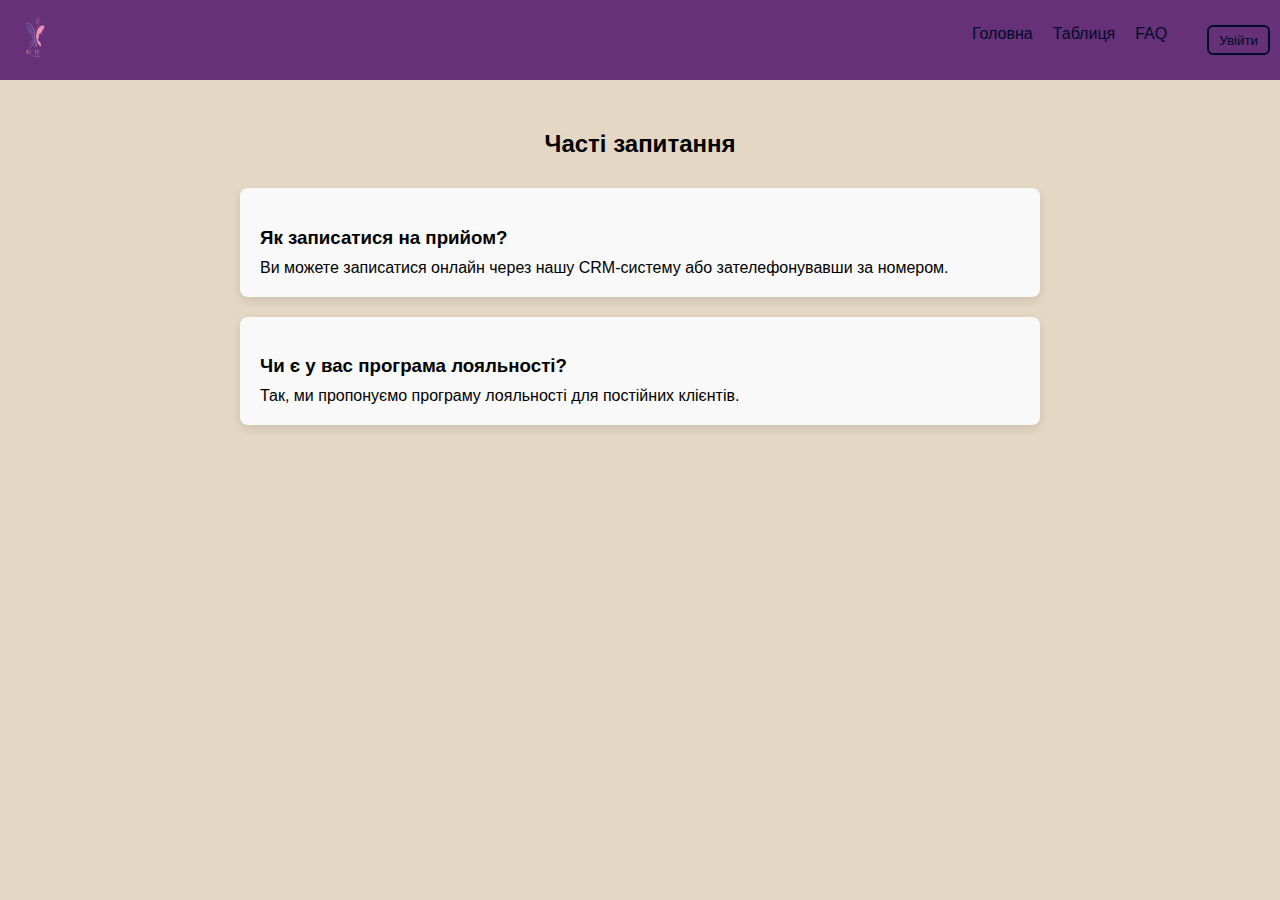
<file: faq.html>
<!DOCTYPE html>
<html lang="en">
<head>
    <meta charset="UTF-8">
    <meta name="viewport" content="width=device-width, initial-scale=1.0">
    <title>FAQ</title>
    <link rel="stylesheet" href="styles.css">
    <link rel="stylesheet" href="global.css">
</head>
<body>
<header>
    <div class="logo">
        <img src="assets/logo.png" alt="Logo">
    </div>
    <div class="navigation">
        <nav>
            <ul>
                <li><a href="index.html">Головна</a></li>
                <li><a href="table.html">Таблиця</a></li>
                <li><a href="faq.html">FAQ</a></li>
            </ul>
        </nav>
        <button class="header-login-button" onclick="location.href='login.html'">
            Увійти
        </button>
    </div>
</header>

<div class="faq-container">
    <h2>Часті запитання</h2>
    <div class="faq-item">
        <h3>Як записатися на прийом?</h3>
        <p>Ви можете записатися онлайн через нашу CRM-систему або зателефонувавши за номером.</p>
    </div>
    <div class="faq-item">
        <h3>Чи є у вас програма лояльності?</h3>
        <p>Так, ми пропонуємо програму лояльності для постійних клієнтів.</p>
    </div>
</div>
</body>
</html>
</file>
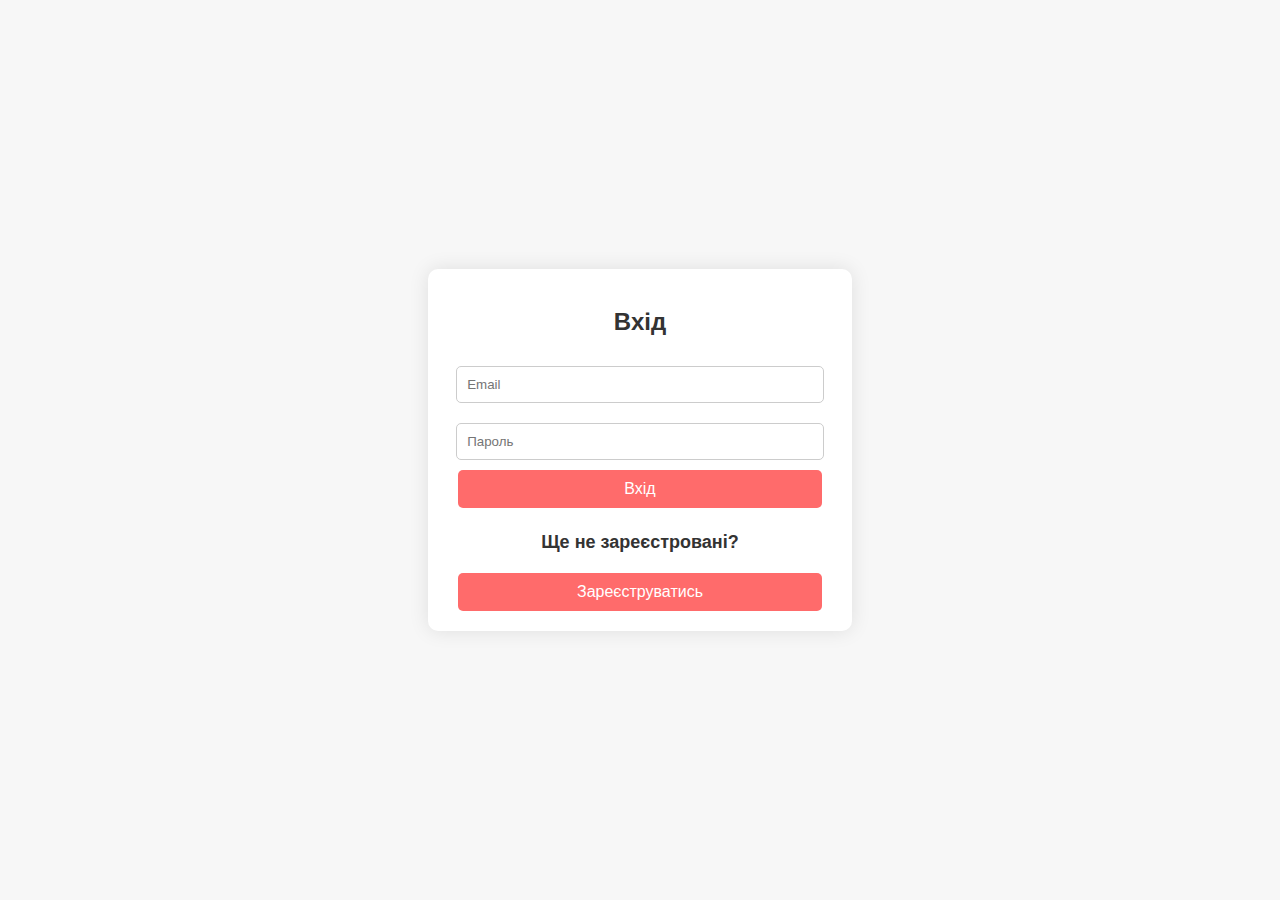
<file: login.html>
<!DOCTYPE html>
<html lang="uk">
<head>
  <meta charset="UTF-8">
  <meta name="viewport" content="width=device-width, initial-scale=1.0">
  <title>Вхід до салону краси</title>
  <link rel="stylesheet" href="login.css">
</head>
<body>
<div class="auth-container">
  <h2>Вхід</h2>
  <form action="/login" method="post">
    <input type="email" placeholder="Email" required>
    <input type="password" placeholder="Пароль" required>
    <button type="submit">Вхід</button>
  </form>
  <h4>Ще не зареєстровані?</h4>
  <button onclick="location.href='register.html'">
    Зареєструватись
  </button>
</div>
</body>
</html>
</file>
<file: styles.css>
body {
    background-color: var(--main);
}

body, html {
    margin: 0;
    padding: 0;
    height: 100%;
    font-family: Arial, sans-serif;
}

header {
    display: flex;
    flex-direction: row;
    justify-content: space-between;
    align-items: center;
    background-color: var(--secondary);
    color: white;
    padding: 10px;
    height: 60px;
}

.logo img{
    width: 50px;
    height: 50px;
}

.navigation {
    display: flex;
    flex-direction: row;
}

nav ul {
    list-style-type: none;
    margin: 0;
    padding: 0;
    display: flex;
    flex-direction: row;
    margin-right: 20px;
}

nav ul li a {
    font-size: 16px;
    font-weight: 500;
    color: var(--text-color);
    text-decoration: none;
    display: flex;
    margin-right: 20px;
    transition: color 0.5s;
}

nav ul li a:hover {
    color: var(--main);
    transition: color 0.5s;
}

.header-login-button {
    background-color: var(--secondary);
    border: 2px solid var(--text-color);
    border-radius: 6px;
    padding: 5px 10px;
    align-items: center;
    color: var(--text-color);
    display: flex;
    transition: color 0.5s;
    height: 30px;
}

.header-login-button:hover {
    color: var(--main);
    transition: color 0.5s;
}


.carousel-control-prev,
.carousel-control-next {
    width: 50px;
    height: 50px;
    background-color: black;
    border-radius: 50%;
}

.carousel-control-prev-icon,
.carousel-control-next-icon {
    background-color: black;
    border-radius: 50%;
    width: 20px;
    height: 20px;
}


.carousel-inner {
    width: 100%;
    max-width: 500px;
    height: 400px;
    margin: auto;
}

.carousel-inner img {
    width: 300px;
    height: 400px;
    object-fit: cover;
}

.carousel-caption {
    background-color: rgba(0, 0, 0, 0.5);
    padding: 10px;
    border-radius: 5px;
}

#news {
    background-color: #f9f9f9;
    padding: 40px;
    border-radius: 8px;
    box-shadow: 0 4px 10px rgba(0, 0, 0, 0.1);
}

#news h2 {
    text-align: center;
    font-size: 28px;
    color: var(--text-color);
    margin-bottom: 30px;
}

.news-item {
    background-color: white;
    margin-bottom: 20px;
    padding: 20px;
    border-radius: 8px;
    box-shadow: 0 2px 5px rgba(0, 0, 0, 0.1);
    transition: transform 0.2s;
}

.news-item:hover {
    transform: translateY(-5px);
}

.news-item h3 {
    font-size: 22px;
    color: var(--text-color);
    margin-bottom: 10px;
}

.news-item p {
    font-size: 16px;
    color: var(--text-color);
    line-height: 1.5;
}

.news-item em {
    font-size: 14px;
    color: var(--accent);
}


#testimonials {
    background-color: #f9f9f9;
    padding: 10px;
    border-radius: 8px;
    box-shadow: 0 4px 10px rgba(0, 0, 0, 0.1);
    width: 80%;
    margin: 0 auto;
    max-width: 600px;
    max-height: 200px;
}

.testimonial-content {
    text-align: center;
    padding: 20px;
}

.testimonial-content p {
    font-size: 18px;
    color: var(--text-color);
    line-height: 1.5;
    margin-bottom: 10px;
}

.testimonial-content h5 {
    font-size: 16px;
    color: var(--secondary);
    margin-top: 10px;
}




.lds-ellipsis,
.lds-ellipsis div {
    box-sizing: border-box;
}
.lds-ellipsis {
    display: inline-block;
    position: relative;
    width: 80px;
    height: 80px;
}
.lds-ellipsis div {
    position: absolute;
    top: 33.33333px;
    width: 13.33333px;
    height: 13.33333px;
    border-radius: 50%;
    background: currentColor;
    animation-timing-function: cubic-bezier(0, 1, 1, 0);
}
.lds-ellipsis div:nth-child(1) {
    left: 8px;
    animation: lds-ellipsis1 0.6s infinite;
}
.lds-ellipsis div:nth-child(2) {
    left: 8px;
    animation: lds-ellipsis2 0.6s infinite;
}
.lds-ellipsis div:nth-child(3) {
    left: 32px;
    animation: lds-ellipsis2 0.6s infinite;
}
.lds-ellipsis div:nth-child(4) {
    left: 56px;
    animation: lds-ellipsis3 0.6s infinite;
}
@keyframes lds-ellipsis1 {
    0% {
        transform: scale(0);
    }
    100% {
        transform: scale(1);
    }
}
@keyframes lds-ellipsis3 {
    0% {
        transform: scale(1);
    }
    100% {
        transform: scale(0);
    }
}
@keyframes lds-ellipsis2 {
    0% {
        transform: translate(0, 0);
    }
    100% {
        transform: translate(24px, 0);
    }
}




footer {
    background-color: var(--accent);
    padding: 20px;
    text-align: center;
    width: 100%;
    position: relative;
    bottom: -40px;
}

footer a {
    color: var(--text-color);
    margin: 0 10px;
}

.icon-container {
    display: inline-flex;
    justify-content: center;
    align-items: center;
    width: 40px;
    height: 40px;
    border-radius: 8px;
    background-color: var(--accent);
    margin: 0 10px;
    transition: background-color 0.3s;
}

.icon-container:hover {
    background-color: var(--secondary);
}

.icon {
    font-size: 24px;
}

@media (max-width: 1170px) {
    .slider {
        height: auto;
    }

    .header__menu {
        display: block;
        text-align: center;
    }

    .about__content {
        flex-direction: column;
        padding: 20px;
    }

    .about__content div {
        width: 100%;
        margin-bottom: 20px;
    }

    .news, .reviews {
        flex-direction: column;
        align-items: center;
    }

    .news div, .reviews div {
        width: 100%;
        margin-bottom: 20px;
    }

    .btn {
        font-size: 14px;
        padding: 10px 20px;
    }
}


.faq-container {
    max-width: 800px;
    margin: 50px auto;
}

.faq-container h2 {
    text-align: center;
    margin-bottom: 30px;
}

.faq-item {
    background-color: #f9f9f9;
    padding: 20px;
    border-radius: 8px;
    margin-bottom: 20px;
    box-shadow: 0 4px 10px rgba(0, 0, 0, 0.1);
}

.faq-item h3 {
    margin-bottom: 10px;
}

.faq-item p {
    margin: 0;
}
</file>
<file: global.css>
:root {
    --main: #E4D7C4;
    --secondary: #663179;
    --accent: #2E0A47;
    --text-color: #000C24;


}
</file>
<file: login.css>
body {
    font-family: Arial, sans-serif;
    background-color: #f7f7f7;
    display: flex;
    justify-content: center;
    align-items: center;
    height: 100vh;
    margin: 0;
}
.auth-container {
    background-color: #fff;
    padding: 20px;
    border-radius: 10px;
    box-shadow: 0 0 20px rgba(0, 0, 0, 0.1);
    width: 30%;
    text-align: center;
}
h2 {
    margin-bottom: 20px;
    color: #333;
}

h4 {
    margin-bottom: 20px;
    color: #333;
    font-size: 18px;
}

input[type="email"], input[type="password"] {
    width: 90%;
    padding: 10px;
    margin: 10px 0;
    border-radius: 5px;
    border: 1px solid #ccc;
}
button {
    width: 95%;
    padding: 10px;
    background-color: #ff6b6b;
    border: none;
    border-radius: 5px;
    color: white;
    font-size: 16px;
    cursor: pointer;
}
button:hover {
    background-color: #ff4c4c;
}

a {
    text-decoration: none;
    color: white;
}
</file>
